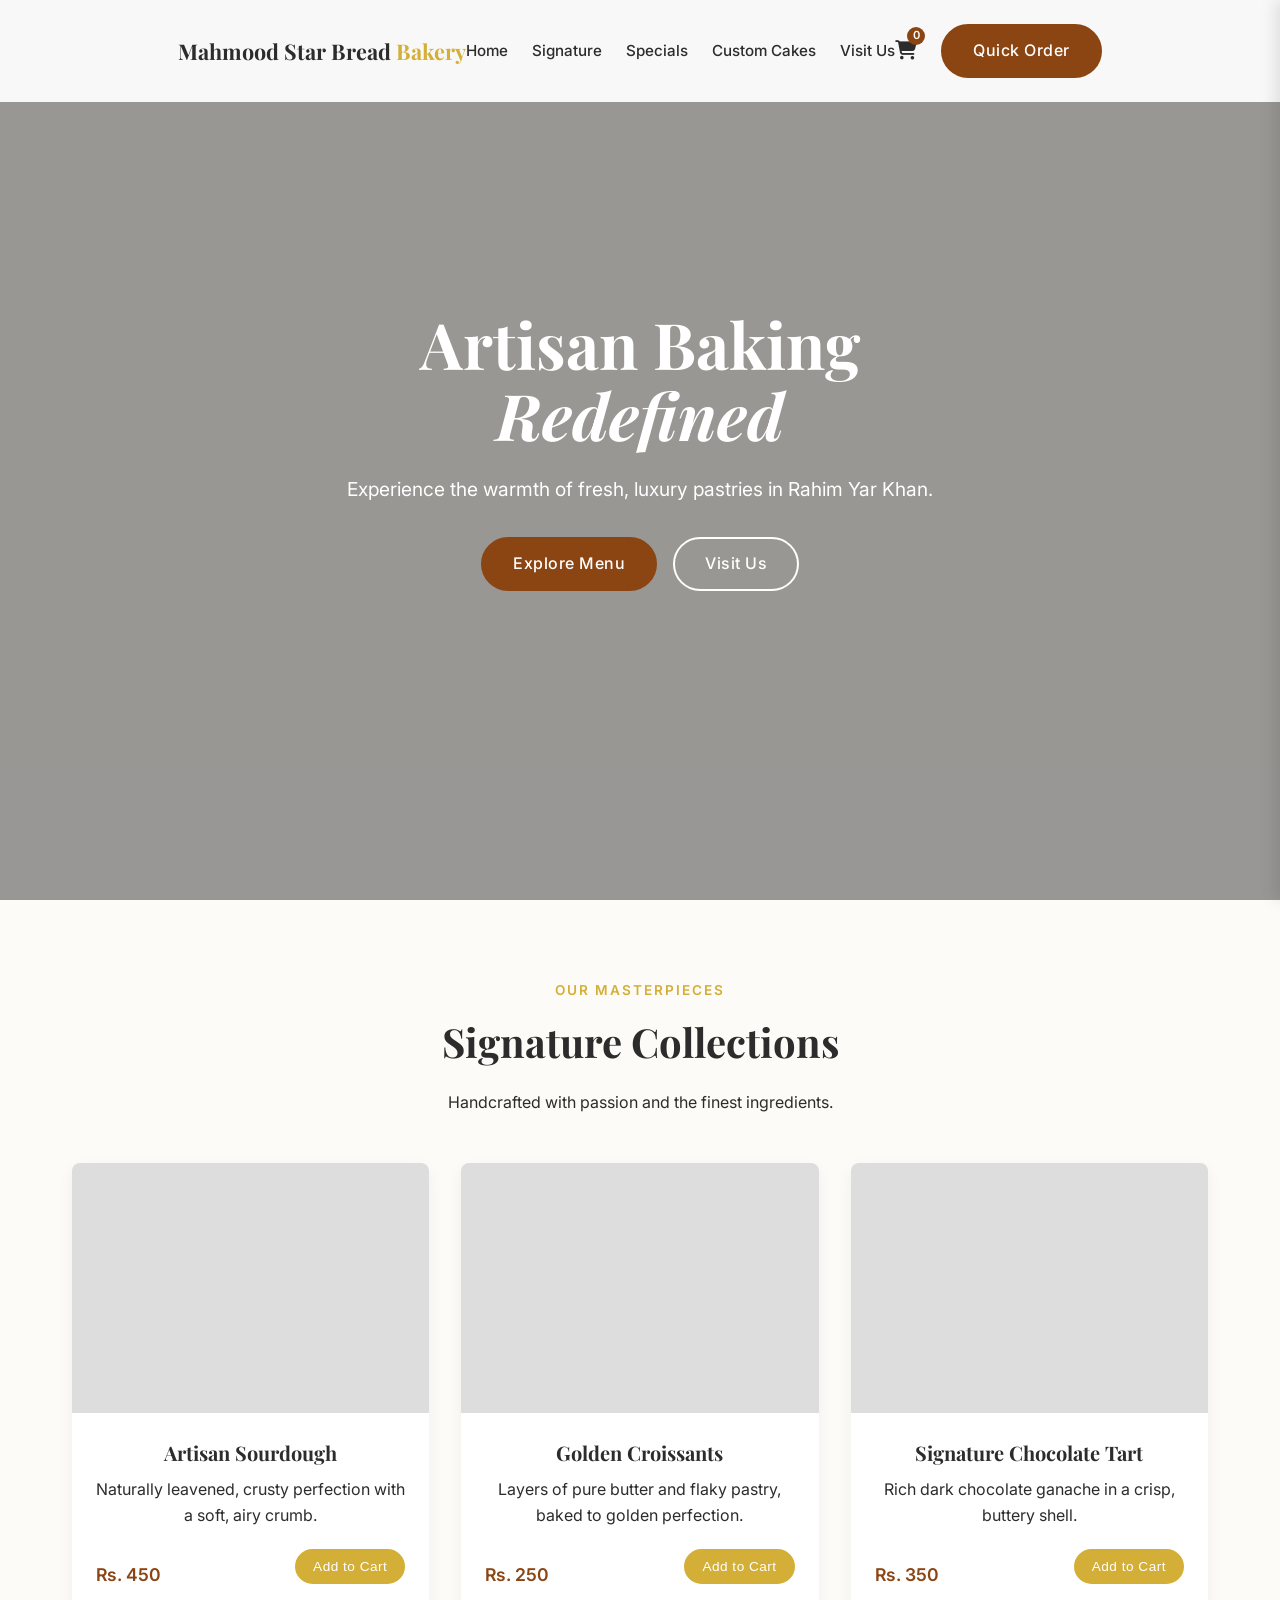
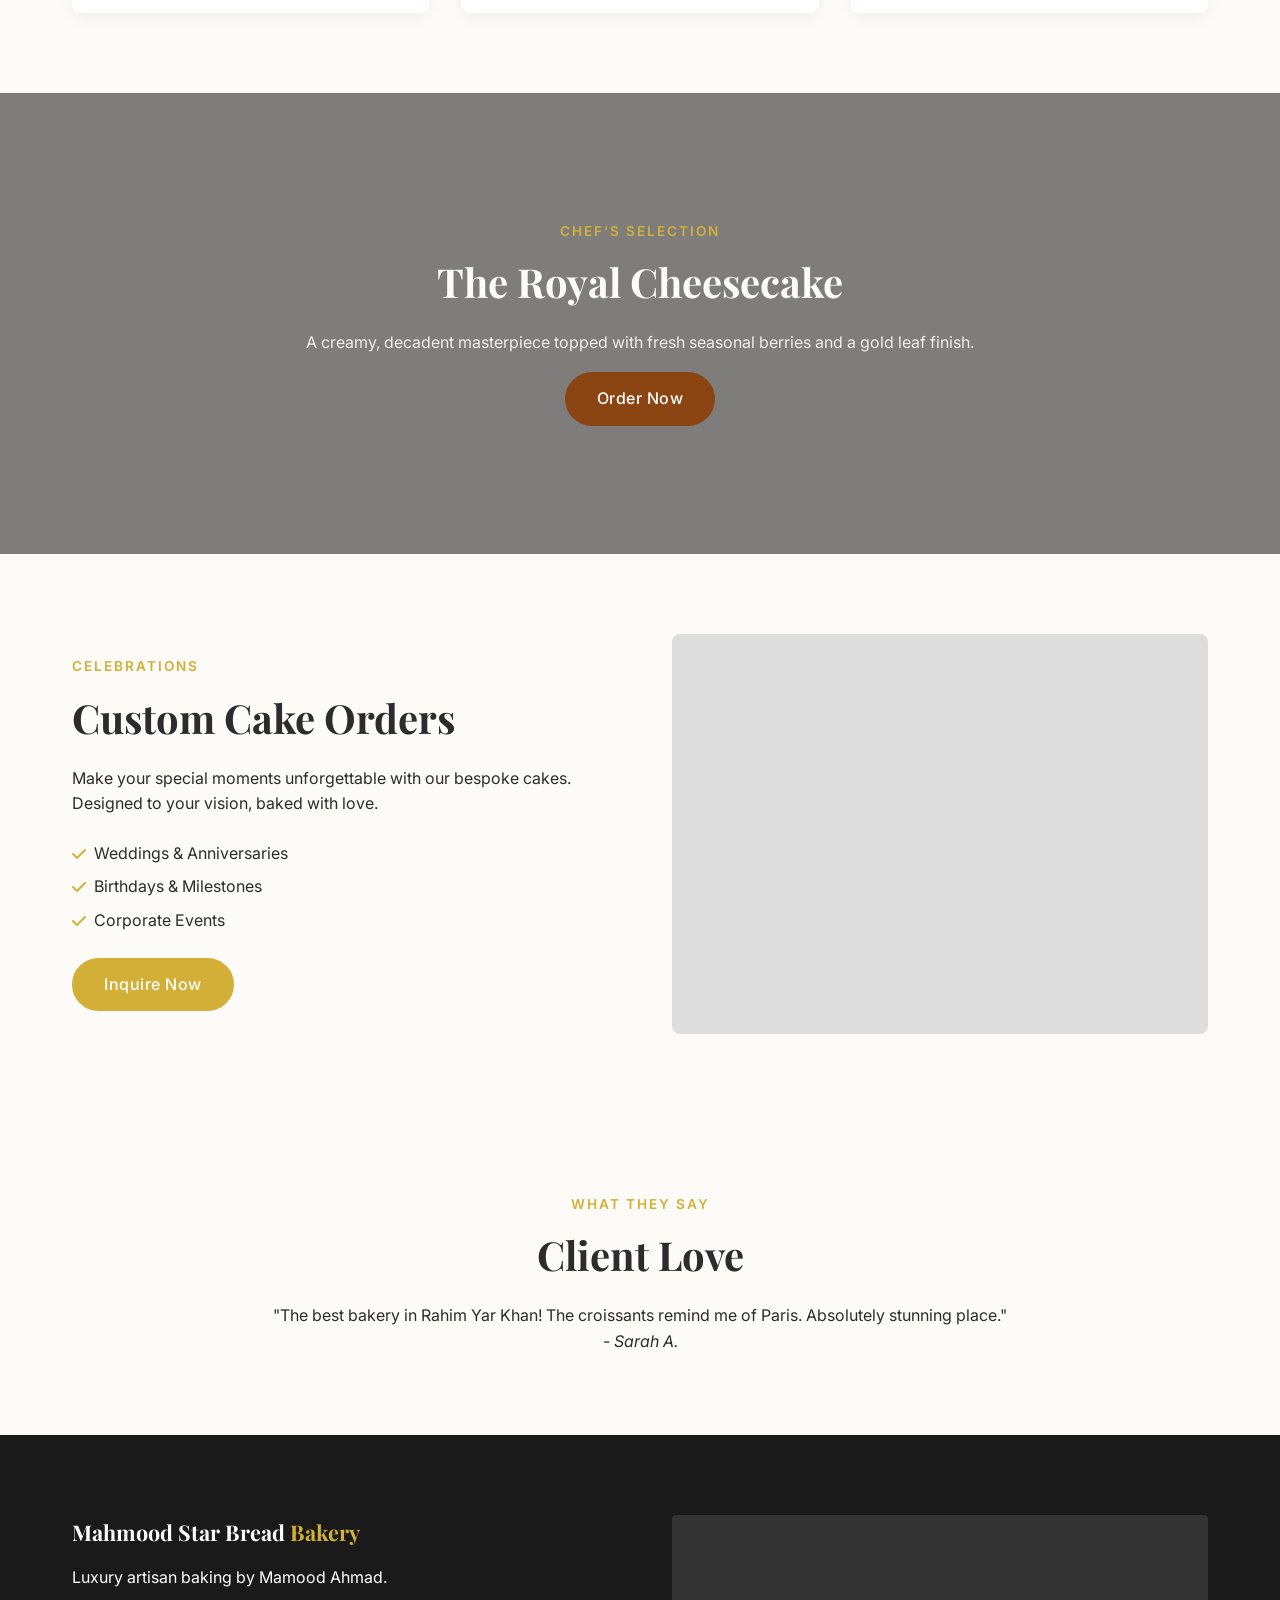
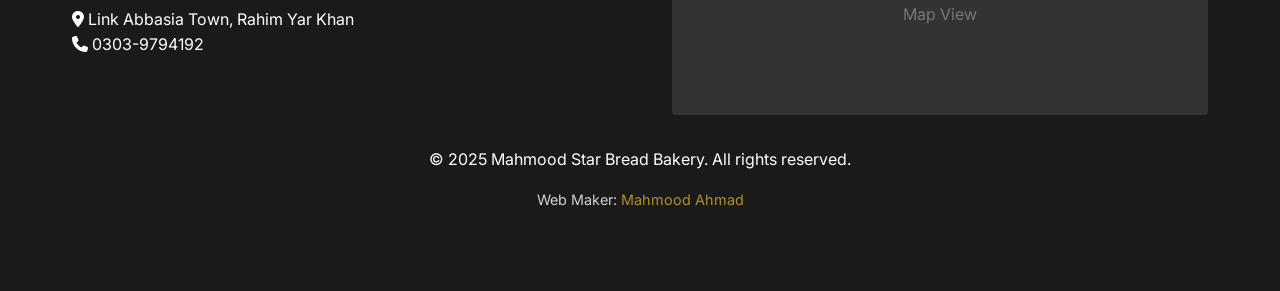
<file: index.html>
<!DOCTYPE html>
<html lang="en">

<head>
    <meta charset="UTF-8">
    <meta name="viewport" content="width=device-width, initial-scale=1.0">
    <title>Mahmood Star Bread Bakery | Luxury Artisan Breads by Mamood Ahmad</title>
    <meta name="description"
        content="Experience the finest artisan breads and pastries at Star Bread Bakery in Rahim Yar Khan. Luxury baking with a touch of elegance.">

    <!-- Google Fonts -->
    <link rel="preconnect" href="https://fonts.googleapis.com">
    <link rel="preconnect" href="https://fonts.gstatic.com" crossorigin>
    <link
        href="https://fonts.googleapis.com/css2?family=Inter:wght@300;400;500;600&family=Playfair+Display:ital,wght@0,400;0,600;0,700;1,400&display=swap"
        rel="stylesheet">

    <!-- Custom CSS -->
    <link rel="stylesheet" href="css/style.css">

    <!-- Font Awesome for Icons -->
    <link rel="stylesheet" href="https://cdnjs.cloudflare.com/ajax/libs/font-awesome/6.4.0/css/all.min.css">
</head>

<body>

    <!-- Navigation -->
    <nav class="navbar" id="navbar" style="background-color: #f8f8f8; display: flex;">
        <div class="container nav-container">
            <a href="#" class="logo">Mahmood Star Bread <span class="accent">Bakery</span></a>
            <div class="nav-links">
                <a href="#hero">Home</a>
                <a href="#signature">Signature</a>
                <a href="#specials">Specials</a>
                <a href="#cakes">Custom Cakes</a>
                <a href="#contact">Visit Us</a>
            </div>
            <div class="nav-actions">
                <div class="nav-icons">
                    <a href="#" id="cart-btn" class="cart-icon">
                        <i class="fas fa-shopping-cart"></i>
                        <span class="cart-count">0</span>
                    </a>
                    <a href="#order" class="btn btn-primary">Quick Order</a>
                </div>
                <div class="mobile-toggle">
                    <i class="fas fa-bars"></i>
                </div>
            </div>
        </div>
    </nav>

    <!-- Hero Section -->
    <header id="hero" class="hero">
        <div class="hero-bg">
            <!-- Placeholder for video/image -->
            <div class="overlay"></div>
        </div>
        <div class="container hero-content">
            <h1 class="fade-in-up">Artisan Baking <br> <span class="serif-italic">Redefined</span></h1>
            <p class="fade-in-up delay-1">Experience the warmth of fresh, luxury pastries in Rahim Yar Khan.</p>
            <div class="hero-btns fade-in-up delay-2">
                <a href="#signature" class="btn btn-primary">Explore Menu</a>
                <a href="#contact" class="btn btn-outline">Visit Us</a>
            </div>
        </div>
    </header>

    <!-- Signature Items -->
    <section id="signature" class="section">
        <div class="container">
            <div class="section-header text-center">
                <span class="subtitle">Our Masterpieces</span>
                <h2>Signature Collections</h2>
                <p>Handcrafted with passion and the finest ingredients.</p>
            </div>

            <div class="grid-3 signature-grid">
                <!-- Item 1 -->
                <div class="card product-card">
                    <div class="card-image">
                        <!-- Image placeholder -->
                        <div class="placeholder-img"></div>
                    </div>
                    <div class="card-body">
                        <h3>Artisan Sourdough</h3>
                        <p>Naturally leavened, crusty perfection with a soft, airy crumb.</p>
                        <div class="product-footer">
                            <span class="price">Rs. 450</span>
                            <button class="btn btn-sm btn-secondary add-to-cart" data-id="1"
                                data-name="Artisan Sourdough" data-price="450"
                                data-img="https://images.unsplash.com/photo-1585478259525-8763d441c29b?q=80&w=2070&auto=format&fit=crop">Add
                                to Cart</button>
                        </div>
                    </div>
                </div>
                <!-- Item 2 -->
                <div class="card product-card">
                    <div class="card-image">
                        <!-- Image placeholder -->
                        <div class="placeholder-img"></div>
                    </div>
                    <div class="card-body">
                        <h3>Golden Croissants</h3>
                        <p>Layers of pure butter and flaky pastry, baked to golden perfection.</p>
                        <div class="product-footer">
                            <span class="price">Rs. 250</span>
                            <button class="btn btn-sm btn-secondary add-to-cart" data-id="2"
                                data-name="Golden Croissants" data-price="250"
                                data-img="https://images.unsplash.com/photo-1555507036-ab1f4038808a?q=80&w=2026&auto=format&fit=crop">Add
                                to Cart</button>
                        </div>
                    </div>
                </div>
                <!-- Item 3 -->
                <div class="card product-card">
                    <div class="card-image">
                        <!-- Image placeholder -->
                        <div class="placeholder-img"></div>
                    </div>
                    <div class="card-body">
                        <h3>Signature Chocolate Tart</h3>
                        <p>Rich dark chocolate ganache in a crisp, buttery shell.</p>
                        <div class="product-footer">
                            <span class="price">Rs. 350</span>
                            <button class="btn btn-sm btn-secondary add-to-cart" data-id="3"
                                data-name="Signature Chocolate Tart" data-price="350"
                                data-img="https://images.unsplash.com/photo-1578985545062-69928b1d9587?q=80&w=2089&auto=format&fit=crop">Add
                                to Cart</button>
                        </div>
                    </div>
                </div>
            </div>
        </div>
    </section>

    <!-- Chef's Specials (Parallax) -->
    <section id="specials" class="section parallax-section">
        <div class="overlay"></div>
        <div class="container text-center relative z-10">
            <span class="subtitle light">Chef's Selection</span>
            <h2 class="light">The Royal Cheesecake</h2>
            <p class="light mb-4">A creamy, decadent masterpiece topped with fresh seasonal berries and a gold leaf
                finish.</p>
            <a href="#order" class="btn btn-primary">Order Now</a>
        </div>
    </section>

    <!-- Custom Cakes -->
    <section id="cakes" class="section bg-cream">
        <div class="container">
            <div class="split-layout">
                <div class="split-content">
                    <span class="subtitle">Celebrations</span>
                    <h2>Custom Cake Orders</h2>
                    <p>Make your special moments unforgettable with our bespoke cakes. Designed to your vision, baked
                        with love.</p>
                    <ul class="feature-list">
                        <li><i class="fas fa-check"></i> Weddings & Anniversaries</li>
                        <li><i class="fas fa-check"></i> Birthdays & Milestones</li>
                        <li><i class="fas fa-check"></i> Corporate Events</li>
                    </ul>
                    <a href="#contact" class="btn btn-secondary">Inquire Now</a>
                </div>
                <div class="split-image">
                    <!-- Image placeholder -->
                    <div class="placeholder-img"></div>
                </div>
            </div>
        </div>
    </section>

    <!-- Testimonials -->
    <section class="section">
        <div class="container text-center">
            <span class="subtitle">What They Say</span>
            <h2>Client Love</h2>
            <div class="testimonial-slider">
                <div class="testimonial-item">
                    <p class="quote">"The best bakery in Rahim Yar Khan! The croissants remind me of Paris. Absolutely
                        stunning place."</p>
                    <cite>- Sarah A.</cite>
                </div>
            </div>
        </div>
    </section>

    <!-- Cart Sidebar -->
    <div class="cart-overlay" id="cart-overlay"></div>
    <div class="cart-sidebar" id="cart-sidebar">
        <div class="cart-header">
            <h3>Your Cart</h3>
            <button id="close-cart" class="close-cart"><i class="fas fa-times"></i></button>
        </div>
        <div class="cart-items" id="cart-items">
            <!-- Cart items will be injected here -->
            <p class="empty-cart-msg">Your cart is empty.</p>
        </div>
        <div class="cart-footer">
            <div class="cart-total">
                <span>Total:</span>
                <span id="cart-total-price">Rs. 0</span>
            </div>
            <button class="btn btn-primary btn-block">Checkout</button>
        </div>
    </div>

    <!-- Location & Contact -->
    <section id="contact" class="section bg-dark text-light">
        <div class="container">
            <div class="grid-2 footer-grid">
                <div>
                    <a href="#" class="logo light">Mahmood Star Bread <span class="accent">Bakery</span></a>
                    <p class="mt-4">Luxury artisan baking by Mamood Ahmad.</p>
                    <div class="contact-info mt-4">
                        <p><i class="fas fa-map-marker-alt"></i> Link Abbasia Town, Rahim Yar Khan</p>
                        <p><i class="fas fa-phone"></i> 0303-9794192</p>
                    </div>
                </div>
                <div class="map-container">
                    <!-- Placeholder for map -->
                    <div class="map-placeholder">Map View</div>
                </div>
            </div>
            <div class="footer-bottom text-center mt-8">
                <p>&copy; 2025 Mahmood Star Bread Bakery. All rights reserved.</p>
                <p class="mt-4" style="font-size: 0.9rem; opacity: 0.8;">Web Maker: <span class="accent">Mahmood
                        Ahmad</span></p>
            </div>
        </div>
    </section>

    <script src="js/main.js"></script>
</body>

</html>
</file>
<file: css/style.css>
/* Variables & Reset */
:root {
    --primary-color: #8B4513;
    /* Saddle Brown */
    --secondary-color: #D4AF37;
    /* Gold */
    --bg-cream: #FDFBF7;
    --text-dark: #2C2C2C;
    --text-light: #FDFBF7;
    --font-heading: 'Playfair Display', serif;
    --font-body: 'Inter', sans-serif;
    --transition: all 0.3s ease;
}

* {
    margin: 0;
    padding: 0;
    box-sizing: border-box;
}

html {
    scroll-behavior: smooth;
}

body {
    font-family: var(--font-body);
    color: var(--text-dark);
    background-color: var(--bg-cream);
    line-height: 1.6;
}

h1,
h2,
h3,
.logo {
    font-family: var(--font-heading);
}

a {
    text-decoration: none;
    color: inherit;
    transition: var(--transition);
}

ul {
    list-style: none;
}

/* Utilities */
.container {
    max-width: 1200px;
    margin: 0 auto;
    padding: 0 2rem;
}

.text-center {
    text-align: center;
}

.mt-4 {
    margin-top: 1rem;
}

.mt-8 {
    margin-top: 2rem;
}

.mb-4 {
    margin-bottom: 1rem;
}

.subtitle {
    display: block;
    text-transform: uppercase;
    letter-spacing: 2px;
    font-size: 0.85rem;
    color: var(--secondary-color);
    margin-bottom: 0.5rem;
    font-weight: 600;
}

.subtitle.light {
    color: var(--secondary-color);
}

h2 {
    font-size: 2.5rem;
    margin-bottom: 1rem;
}

h2.light {
    color: var(--text-light);
}

p.light {
    color: rgba(253, 251, 247, 0.9);
}

.accent {
    color: var(--secondary-color);
}

.serif-italic {
    font-style: italic;
}

/* Buttons */
.btn {
    display: inline-block;
    padding: 12px 30px;
    border-radius: 50px;
    font-weight: 500;
    letter-spacing: 0.5px;
    cursor: pointer;
    transition: var(--transition);
}

.btn-primary {
    background-color: var(--primary-color);
    color: white;
    border: 2px solid var(--primary-color);
}

.btn-primary:hover {
    background-color: transparent;
    color: var(--primary-color);
}

.btn-secondary {
    background-color: var(--secondary-color);
    color: white;
    border: 2px solid var(--secondary-color);
}

.btn-secondary:hover {
    background-color: transparent;
    color: var(--secondary-color);
}

.btn-outline {
    background-color: transparent;
    color: white;
    border: 2px solid white;
}

.btn-outline:hover {
    background-color: white;
    color: var(--text-dark);
}

/* Navbar */
.navbar {
    position: fixed;
    top: 0;
    left: 0;
    width: 100%;
    padding: 1.5rem 0;
    z-index: 1000;
    transition: var(--transition);
}

.navbar.scrolled {
    background-color: rgba(255, 255, 255, 0.95);
    box-shadow: 0 2px 10px rgba(0, 0, 0, 0.1);
    padding: 1rem 0;
    backdrop-filter: blur(10px);
}

.nav-container {
    display: flex;
    justify-content: space-between;
    align-items: center;
}

.logo {
    font-size: 1.35rem;
    font-weight: 700;
    white-space: nowrap;
}

.nav-links {
    display: flex;
    gap: 1.5rem;
}

.nav-links a {
    font-weight: 500;
    font-size: 0.95rem;
}

.nav-links a:hover {
    color: var(--secondary-color);
}

.nav-actions {
    display: flex;
    align-items: center;
    gap: 1.5rem;
}

.mobile-toggle {
    display: none;
    font-size: 1.5rem;
    cursor: pointer;
}

/* Hero Section */
.hero {
    height: 100vh;
    position: relative;
    display: flex;
    align-items: center;
    justify-content: center;
    text-align: center;
    color: white;
    overflow: hidden;
}

.hero-bg {
    position: absolute;
    top: 0;
    left: 0;
    width: 100%;
    height: 100%;
    background: url('https://images.unsplash.com/photo-1509440159596-0249088772ff?q=80&w=2072&auto=format&fit=crop') no-repeat center center/cover;
    z-index: -1;
}

.hero-bg .overlay {
    position: absolute;
    top: 0;
    left: 0;
    width: 100%;
    height: 100%;
    background: rgba(0, 0, 0, 0.4);
}

.hero h1 {
    font-size: 4rem;
    line-height: 1.1;
    margin-bottom: 1.5rem;
}

.hero p {
    font-size: 1.2rem;
    margin-bottom: 2rem;
    max-width: 600px;
    margin-left: auto;
    margin-right: auto;
}

.hero-btns {
    display: flex;
    gap: 1rem;
    justify-content: center;
}

/* Sections */
.section {
    padding: 5rem 0;
}

.bg-cream {
    background-color: #FDFBF7;
}

.bg-dark {
    background-color: #1a1a1a;
    color: white;
}

/* Grid Layouts */
.grid-3 {
    display: grid;
    grid-template-columns: repeat(auto-fit, minmax(300px, 1fr));
    gap: 2rem;
    margin-top: 3rem;
}

.grid-2 {
    display: grid;
    grid-template-columns: repeat(auto-fit, minmax(400px, 1fr));
    gap: 4rem;
    align-items: center;
}

/* Cards */
.card {
    background: white;
    border-radius: 8px;
    overflow: hidden;
    box-shadow: 0 5px 15px rgba(0, 0, 0, 0.05);
    transition: var(--transition);
}

.card:hover {
    transform: translateY(-10px);
    box-shadow: 0 15px 30px rgba(0, 0, 0, 0.1);
}

.card-image {
    height: 250px;
    background-color: #eee;
    overflow: hidden;
}

.placeholder-img {
    width: 100%;
    height: 100%;
    background-color: #ddd;
    /* Replace with actual images */
    background-size: cover;
    background-position: center;
}

/* Specific placeholders for demo */
.product-card:nth-child(1) .placeholder-img {
    background-image: url('https://images.unsplash.com/photo-1585478259525-8763d441c29b?q=80&w=2070&auto=format&fit=crop');
}

.product-card:nth-child(2) .placeholder-img {
    background-image: url('https://images.unsplash.com/photo-1555507036-ab1f4038808a?q=80&w=2026&auto=format&fit=crop');
}

.product-card:nth-child(3) .placeholder-img {
    background-image: url('https://images.unsplash.com/photo-1578985545062-69928b1d9587?q=80&w=2089&auto=format&fit=crop');
}


.card-body {
    padding: 1.5rem;
    text-align: center;
}

.card-body h3 {
    font-size: 1.25rem;
    margin-bottom: 0.5rem;
}

.price {
    display: block;
    margin-top: 1rem;
    font-weight: 600;
    color: var(--primary-color);
    font-size: 1.1rem;
}

/* Parallax Section */
.parallax-section {
    background: url('https://images.unsplash.com/photo-1550617931-e17a7b70dce2?q=80&w=2070&auto=format&fit=crop') no-repeat center center/cover;
    background-attachment: fixed;
    position: relative;
    color: white;
    padding: 8rem 0;
}

.parallax-section .overlay {
    position: absolute;
    top: 0;
    left: 0;
    width: 100%;
    height: 100%;
    background: rgba(0, 0, 0, 0.5);
}

.relative {
    position: relative;
}

.z-10 {
    z-index: 10;
}

/* Split Layout */
.split-layout {
    display: flex;
    align-items: center;
    gap: 4rem;
}

.split-image {
    flex: 1;
    height: 400px;
    border-radius: 8px;
    overflow: hidden;
}

.split-image .placeholder-img {
    background-image: url('https://images.unsplash.com/photo-1535141192574-5d4897c12636?q=80&w=1976&auto=format&fit=crop');
}

.split-content {
    flex: 1;
}

.feature-list {
    margin: 1.5rem 0;
}

.feature-list li {
    margin-bottom: 0.5rem;
    display: flex;
    align-items: center;
    gap: 0.5rem;
}

.feature-list i {
    color: var(--secondary-color);
}

/* Footer */
.footer-grid {
    align-items: start;
}

.map-placeholder {
    width: 100%;
    height: 200px;
    background-color: #333;
    display: flex;
    align-items: center;
    justify-content: center;
    color: #777;
    border-radius: 4px;
}

/* Animations */
.fade-in-up {
    opacity: 0;
    transform: translateY(20px);
    animation: fadeInUp 0.8s forwards;
}

.delay-1 {
    animation-delay: 0.2s;
}

.delay-2 {
    animation-delay: 0.4s;
}

@keyframes fadeInUp {
    to {
        opacity: 1;
        transform: translateY(0);
    }
}

/* Responsive */
@media (max-width: 992px) {
    .hero h1 {
        font-size: 2.5rem;
    }

    .nav-links {
        display: none;
        position: absolute;
        top: 100%;
        left: 0;
        width: 100%;
        background-color: white;
        flex-direction: column;
        padding: 1rem;
        box-shadow: 0 5px 10px rgba(0, 0, 0, 0.1);
        text-align: center;
        gap: 1.5rem;
    }

    .nav-links.active {
        display: flex;
        animation: slideDown 0.3s ease forwards;
    }

    .mobile-toggle {
        display: block;
    }

    .nav-icons .btn {
        display: none;
        /* Hide Quick Order button on small mobile if needed */
    }

    .split-layout {
        flex-direction: column;
    }

    .grid-2 {
        grid-template-columns: 1fr;
        gap: 2rem;
    }
}

@keyframes slideDown {
    from {
        opacity: 0;
        transform: translateY(-10px);
    }

    to {
        opacity: 1;
        transform: translateY(0);
    }
}

/* Cart Icon */
.nav-icons {
    display: flex;
    align-items: center;
    gap: 1.5rem;
}

.cart-icon {
    position: relative;
    font-size: 1.2rem;
    color: var(--text-dark);
    transition: var(--transition);
}

.cart-icon:hover {
    color: var(--secondary-color);
}

.cart-count {
    position: absolute;
    top: -8px;
    right: -8px;
    background-color: var(--primary-color);
    color: white;
    font-size: 0.7rem;
    width: 18px;
    height: 18px;
    border-radius: 50%;
    display: flex;
    align-items: center;
    justify-content: center;
    font-weight: 600;
}

/* Product Footer */
.product-footer {
    display: flex;
    justify-content: space-between;
    align-items: center;
    margin-top: 1rem;
}

.btn-sm {
    padding: 8px 16px;
    font-size: 0.85rem;
}

/* Cart Sidebar */
.cart-overlay {
    position: fixed;
    top: 0;
    left: 0;
    width: 100%;
    height: 100%;
    background: rgba(0, 0, 0, 0.5);
    z-index: 1001;
    opacity: 0;
    visibility: hidden;
    transition: var(--transition);
}

.cart-overlay.active {
    opacity: 1;
    visibility: visible;
}

.cart-sidebar {
    position: fixed;
    top: 0;
    right: -400px;
    width: 100%;
    max-width: 400px;
    height: 100%;
    background: white;
    z-index: 1002;
    transition: var(--transition);
    display: flex;
    flex-direction: column;
    box-shadow: -5px 0 15px rgba(0, 0, 0, 0.1);
}

.cart-sidebar.active {
    right: 0;
}

.cart-header {
    padding: 1.5rem;
    border-bottom: 1px solid #eee;
    display: flex;
    justify-content: space-between;
    align-items: center;
}

.close-cart {
    background: none;
    border: none;
    font-size: 1.2rem;
    cursor: pointer;
    color: #777;
    transition: var(--transition);
}

.close-cart:hover {
    color: var(--primary-color);
}

.cart-items {
    flex: 1;
    overflow-y: auto;
    padding: 1.5rem;
}

.cart-item {
    display: flex;
    gap: 1rem;
    margin-bottom: 1.5rem;
    padding-bottom: 1.5rem;
    border-bottom: 1px solid #f5f5f5;
}

.cart-item img {
    width: 70px;
    height: 70px;
    object-fit: cover;
    border-radius: 4px;
}

.cart-item-details {
    flex: 1;
}

.cart-item-title {
    font-size: 1rem;
    font-weight: 600;
    margin-bottom: 0.25rem;
}

.cart-item-price {
    color: var(--primary-color);
    font-weight: 500;
    font-size: 0.9rem;
}

.cart-item-controls {
    display: flex;
    align-items: center;
    gap: 0.5rem;
    margin-top: 0.5rem;
}

.qty-btn {
    width: 24px;
    height: 24px;
    border: 1px solid #ddd;
    background: white;
    border-radius: 4px;
    cursor: pointer;
    display: flex;
    align-items: center;
    justify-content: center;
    font-size: 0.8rem;
}

.qty-btn:hover {
    border-color: var(--primary-color);
    color: var(--primary-color);
}

.remove-btn {
    margin-left: auto;
    background: none;
    border: none;
    color: #999;
    cursor: pointer;
    font-size: 0.9rem;
}

.remove-btn:hover {
    color: #ff4444;
}

.cart-footer {
    padding: 1.5rem;
    border-top: 1px solid #eee;
    background: #fdfbf7;
}

.cart-total {
    display: flex;
    justify-content: space-between;
    font-size: 1.2rem;
    font-weight: 700;
    margin-bottom: 1rem;
}

.btn-block {
    display: block;
    width: 100%;
    text-align: center;
}

.empty-cart-msg {
    text-align: center;
    color: #777;
    margin-top: 2rem;
}

@media (max-width: 480px) {
    .logo {
        font-size: 1.1rem;
        white-space: normal;
    }
}
</file>
